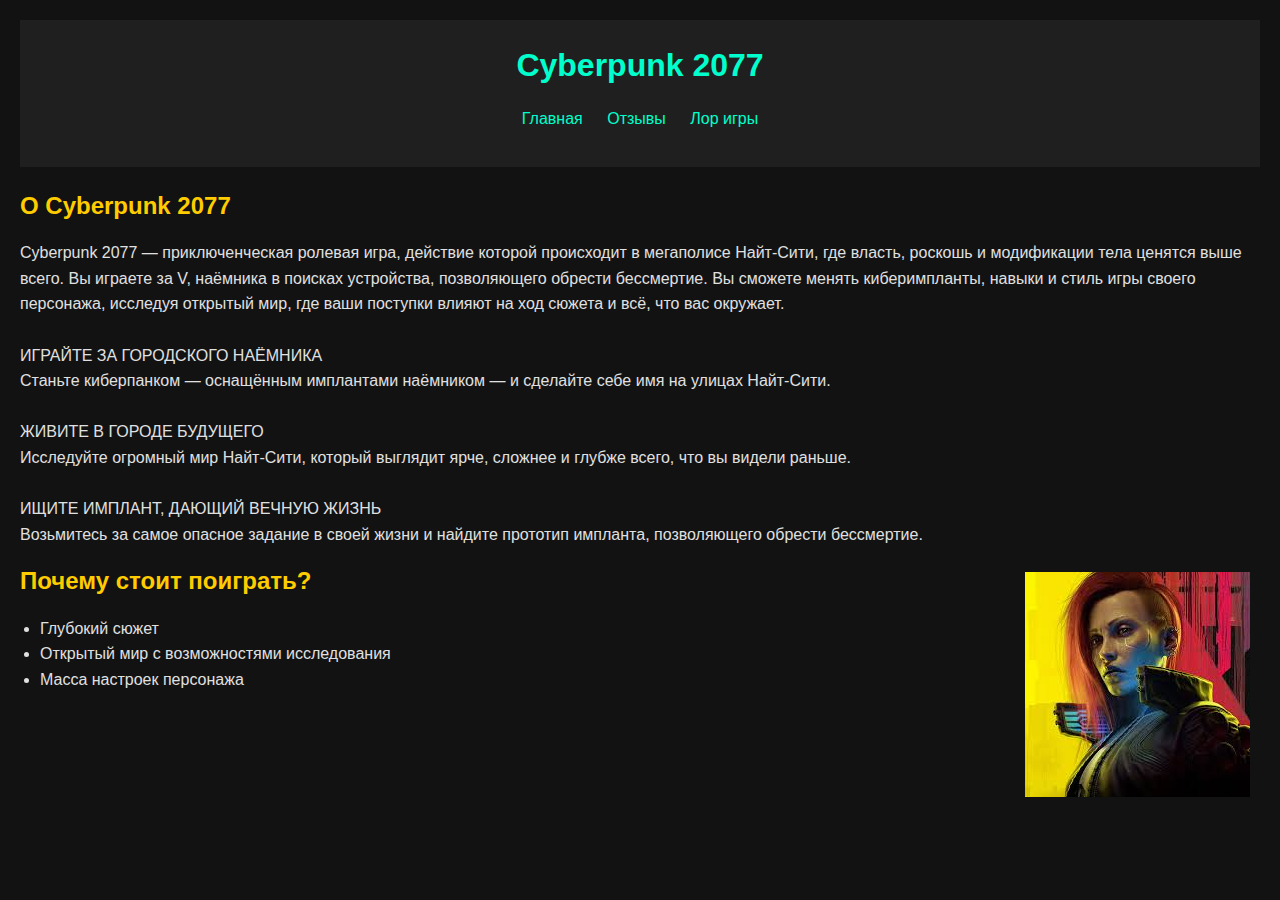
<file: index.html>
<!DOCTYPE html>
<html lang="ru">
<head>
    <meta charset="UTF-8">
    <meta name="description" content="Сайт о игре Cyberpunk 2077">
    <meta name="keywords" content="Cyberpunk 2077, игры, РПГ, мир">
    <meta name="author" content="Юманов Никита">
    <title>Главная - Cyberpunk 2077</title>
    <link rel="stylesheet" href="style.css">
</head>
<body>
    <header>
        <h1>Cyberpunk 2077</h1>
        <nav>
            <ul>
                <li><a href="index.html">Главная</a></li>
                <li><a href="reviews.html">Отзывы</a></li>
                <li><a href="lore.html">Лор игры</a></li>
            </ul>
        </nav>
    </header>
    <main>
        <h2>О Cyberpunk 2077</h2>
        <p>Cyberpunk 2077 — приключенческая ролевая игра, действие которой происходит в мегаполисе Найт-Сити, где власть, роскошь и модификации тела ценятся выше всего. Вы играете за V, наёмника в поисках устройства, позволяющего обрести бессмертие. Вы сможете менять киберимпланты, навыки и стиль игры своего персонажа, исследуя открытый мир, где ваши поступки влияют на ход сюжета и всё, что вас окружает.

            <br><br>ИГРАЙТЕ ЗА ГОРОДСКОГО НАЁМНИКА
            <br>Станьте киберпанком — оснащённым имплантами наёмником — и сделайте себе имя на улицах Найт-Сити.

            <br><br>ЖИВИТЕ В ГОРОДЕ БУДУЩЕГО
            <br>Исследуйте огромный мир Найт-Сити, который выглядит ярче, сложнее и глубже всего, что вы видели раньше.
                               
            <br><br>ИЩИТЕ ИМПЛАНТ, ДАЮЩИЙ ВЕЧНУЮ ЖИЗНЬ
            <br>Возьмитесь за самое опасное задание в своей жизни и найдите прототип импланта, позволяющего обрести бессмертие.</p>
        <img src="cyberpunk.jpg" alt="Cyberpunk 2077" style="float:right; margin:10px;">
        <h2>Почему стоит поиграть?</h2>
        <ul>
            <li>Глубокий сюжет</li>
            <li>Открытый мир с возможностями исследования</li>
            <li>Масса настроек персонажа</li>
        </ul>
    </main>
</body>
</html>
</file>
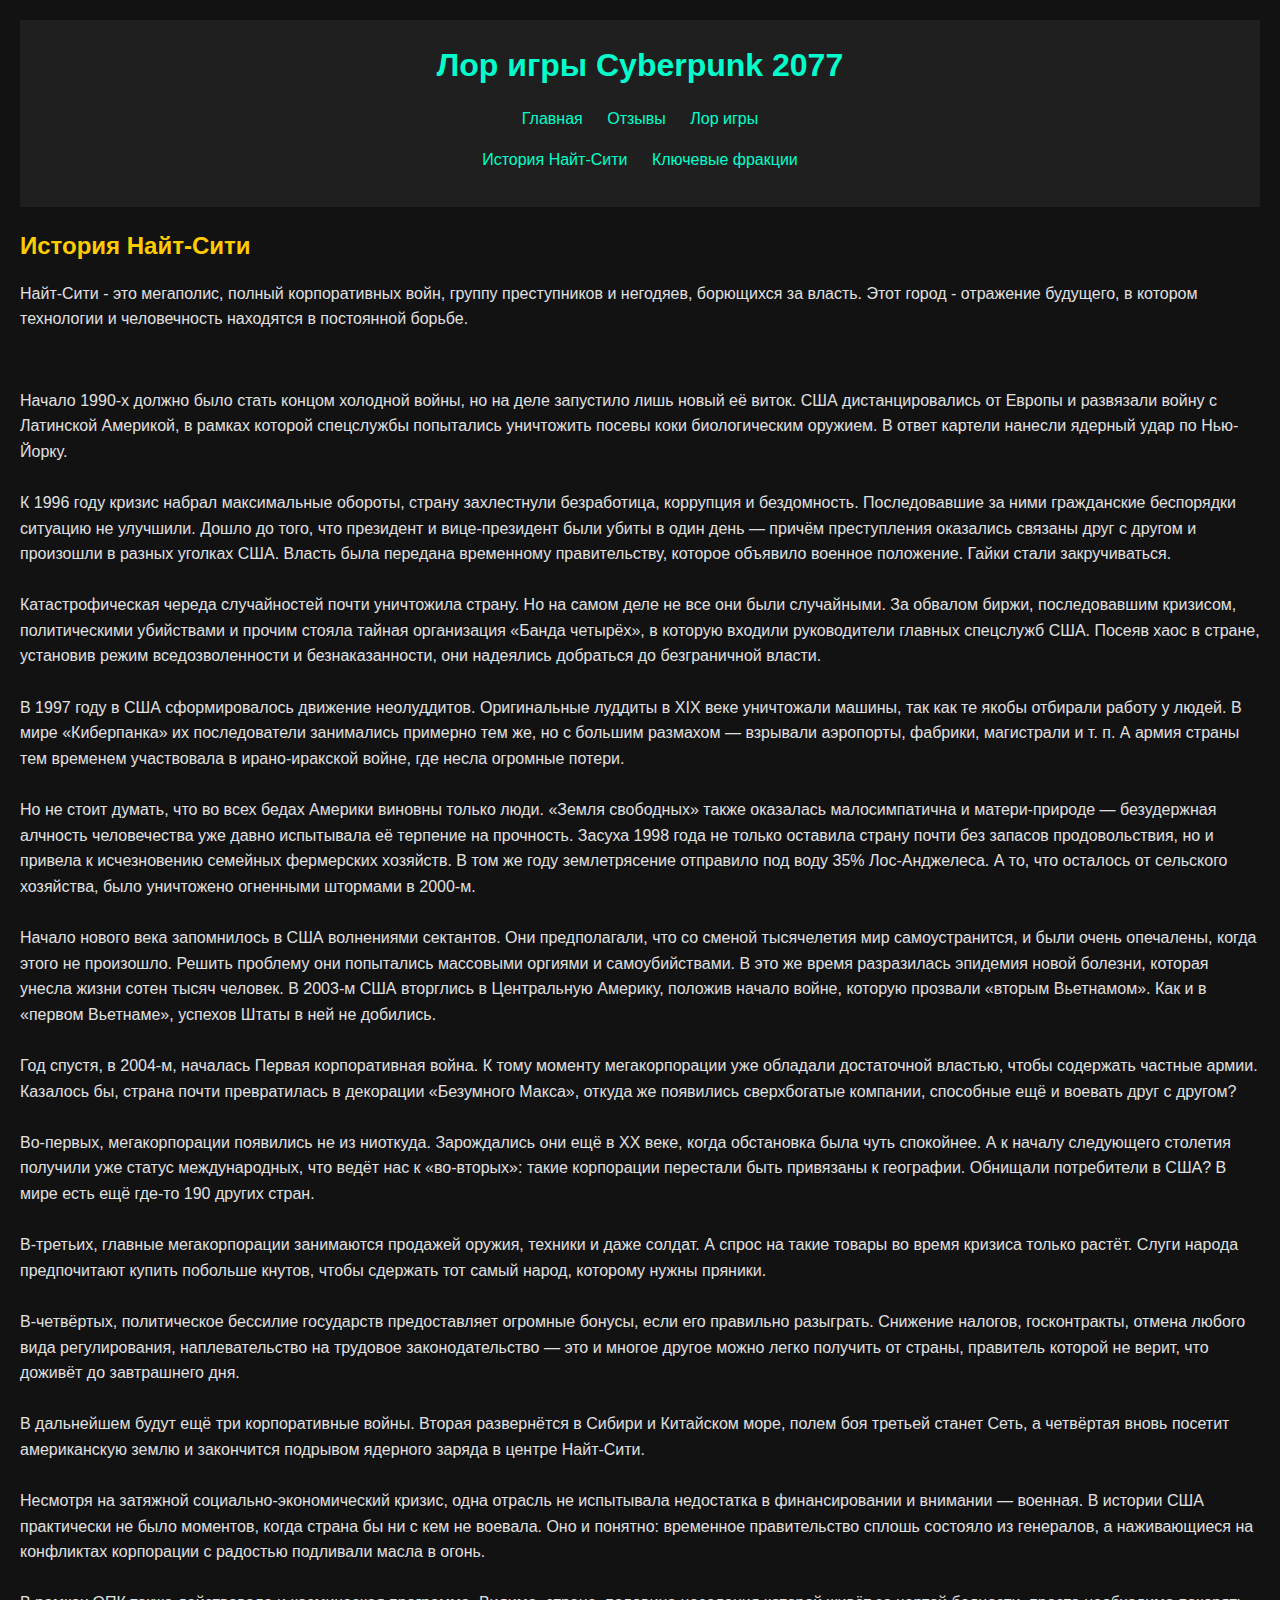
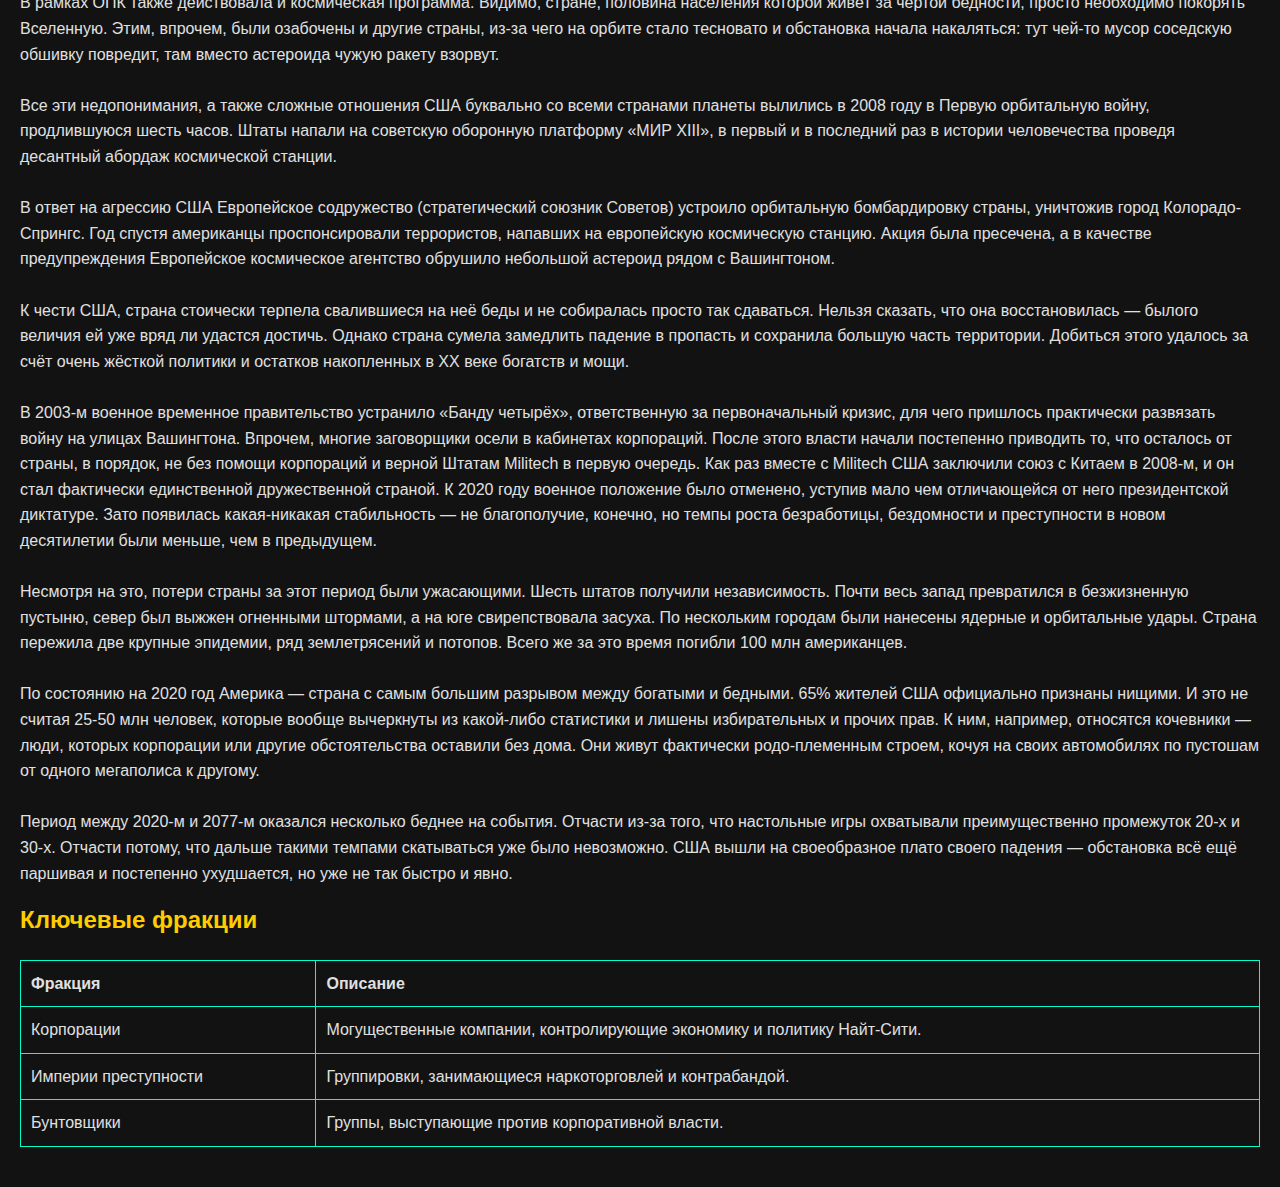
<file: lore.html>
<!DOCTYPE html>
<html lang="ru">
<head>
    <meta charset="UTF-8">
    <meta name="description" content="Лор игры Cyberpunk 2077">
    <meta name="keywords" content="Cyberpunk 2077, лор, история, мир">
    <meta name="author" content="Юманов Никита">
    <title>Лор игры - Cyberpunk 2077</title>
    <link rel="stylesheet" href="style.css">
</head>
<body>
    <header>
        <h1>Лор игры Cyberpunk 2077</h1>
        <nav>
            <ul>
                <li><a href="index.html">Главная</a></li>
                <li><a href="reviews.html">Отзывы</a></li>
                <li><a href="lore.html">Лор игры</a></li>
            </ul>
        </nav>
        <nav>
            <ul>
                <li><a href="#1">История Найт-Сити</a></li>
                <li><a href="#2">Ключевые фракции</a></li>
            </ul>
        </nav>
    </header>
    <main>
        <h2 id="1">История Найт-Сити</h2>
        <p>Найт-Сити - это мегаполис, полный корпоративных войн, группу преступников и негодяев, борющихся за власть. Этот город - отражение будущего, в котором технологии и человечность находятся в постоянной борьбе.</p><br>
        <p>Начало 1990-х должно было стать концом холодной войны, но на деле запустило лишь новый её виток. США дистанцировались от Европы и развязали войну с Латинской Америкой,
             в рамках которой спецслужбы попытались уничтожить посевы коки биологическим оружием. В ответ картели нанесли ядерный удар по Нью-Йорку.

            <br><br>К 1996 году кризис набрал максимальные обороты, страну захлестнули безработица, коррупция и бездомность. Последовавшие за ними гражданские беспорядки ситуацию не улучшили. Дошло до того, что президент и вице-президент были убиты в один день — причём преступления оказались связаны друг с другом и произошли в разных уголках США. Власть была передана временному правительству, которое объявило военное положение. Гайки стали закручиваться.
            
            <br><br>Катастрофическая череда случайностей почти уничтожила страну. Но на самом деле не все они были случайными. За обвалом биржи, последовавшим кризисом, политическими убийствами и прочим стояла тайная организация «Банда четырёх», в которую входили руководители главных спецслужб США. Посеяв хаос в стране, установив режим вседозволенности и безнаказанности, они надеялись добраться до безграничной власти.
            
            <br><br>В 1997 году в США сформировалось движение неолуддитов. Оригинальные луддиты в XIX веке уничтожали машины, так как те якобы отбирали работу у людей. В мире «Киберпанка» их последователи занимались примерно тем же, но с большим размахом — взрывали аэропорты, фабрики, магистрали и т. п. А армия страны тем временем участвовала в ирано-иракской войне, где несла огромные потери.
            
            <br><br>Но не стоит думать, что во всех бедах Америки виновны только люди. «Земля свободных» также оказалась малосимпатична и матери-природе — безудержная алчность человечества уже давно испытывала её терпение на прочность. Засуха 1998 года не только оставила страну почти без запасов продовольствия, но и привела к исчезновению семейных фермерских хозяйств. В том же году землетрясение отправило под воду 35% Лос-Анджелеса. А то, что осталось от сельского хозяйства, было уничтожено огненными штормами в 2000-м.
            
            <br><br>Начало нового века запомнилось в США волнениями сектантов. Они предполагали, что со сменой тысячелетия мир самоустранится, и были очень опечалены, когда этого не произошло. Решить проблему они попытались массовыми оргиями и самоубийствами. В это же время разразилась эпидемия новой болезни, которая унесла жизни сотен тысяч человек. В 2003-м США вторглись в Центральную Америку, положив начало войне, которую прозвали «вторым Вьетнамом». Как и в «первом Вьетнаме», успехов Штаты в ней не добились.
            
            <br><br>Год спустя, в 2004-м, началась Первая корпоративная война. К тому моменту мегакорпорации уже обладали достаточной властью, чтобы содержать частные армии. Казалось бы, страна почти превратилась в декорации «Безумного Макса», откуда же появились сверхбогатые компании, способные ещё и воевать друг с другом?
            
            <br><br>Во-первых, мегакорпорации появились не из ниоткуда. Зарождались они ещё в XX веке, когда обстановка была чуть спокойнее. А к началу следующего столетия получили уже статус международных, что ведёт нас к «во-вторых»: такие корпорации перестали быть привязаны к географии. Обнищали потребители в США? В мире есть ещё где-то 190 других стран.
            
            <br><br>В-третьих, главные мегакорпорации занимаются продажей оружия, техники и даже солдат. А спрос на такие товары во время кризиса только растёт. Слуги народа предпочитают купить побольше кнутов, чтобы сдержать тот самый народ, которому нужны пряники.
            
            <br><br>В-четвёртых, политическое бессилие государств предоставляет огромные бонусы, если его правильно разыграть. Снижение налогов, госконтракты, отмена любого вида регулирования, наплевательство на трудовое законодательство — это и многое другое можно легко получить от страны, правитель которой не верит, что доживёт до завтрашнего дня.
            
            <br><br>В дальнейшем будут ещё три корпоративные войны. Вторая развернётся в Сибири и Китайском море, полем боя третьей станет Сеть, а четвёртая вновь посетит американскую землю и закончится подрывом ядерного заряда в центре Найт-Сити.
            
            <br><br>Несмотря на затяжной социально-экономический кризис, одна отрасль не испытывала недостатка в финансировании и внимании — военная. В истории США практически не было моментов, когда страна бы ни с кем не воевала. Оно и понятно: временное правительство сплошь состояло из генералов, а наживающиеся на конфликтах корпорации с радостью подливали масла в огонь.
            
            <br><br>В рамках ОПК также действовала и космическая программа. Видимо, стране, половина населения которой живёт за чертой бедности, просто необходимо покорять Вселенную. Этим, впрочем, были озабочены и другие страны, из-за чего на орбите стало тесновато и обстановка начала накаляться: тут чей-то мусор соседскую обшивку повредит, там вместо астероида чужую ракету взорвут.
            
            <br><br>Все эти недопонимания, а также сложные отношения США буквально со всеми странами планеты вылились в 2008 году в Первую орбитальную войну, продлившуюся шесть часов. Штаты напали на советскую оборонную платформу «МИР XIII», в первый и в последний раз в истории человечества проведя десантный абордаж космической станции.
            
            <br><br>В ответ на агрессию США Европейское содружество (стратегический союзник Советов) устроило орбитальную бомбардировку страны, уничтожив город Колорадо-Спрингс. Год спустя американцы проспонсировали террористов, напавших на европейскую космическую станцию. Акция была пресечена, а в качестве предупреждения Европейское космическое агентство обрушило небольшой астероид рядом с Вашингтоном.
            
            <br><br>К чести США, страна стоически терпела свалившиеся на неё беды и не собиралась просто так сдаваться. Нельзя сказать, что она восстановилась — былого величия ей уже вряд ли удастся достичь. Однако страна сумела замедлить падение в пропасть и сохранила большую часть территории. Добиться этого удалось за счёт очень жёсткой политики и остатков накопленных в XX веке богатств и мощи.
            
            <br><br>В 2003-м военное временное правительство устранило «Банду четырёх», ответственную за первоначальный кризис, для чего пришлось практически развязать войну на улицах Вашингтона. Впрочем, многие заговорщики осели в кабинетах корпораций. После этого власти начали постепенно приводить то, что осталось от страны, в порядок, не без помощи корпораций и верной Штатам Militech в первую очередь. Как раз вместе с Militech США заключили союз с Китаем в 2008-м, и он стал фактически единственной дружественной страной. К 2020 году военное положение было отменено, уступив мало чем отличающейся от него президентской диктатуре. Зато появилась какая-никакая стабильность — не благополучие, конечно, но темпы роста безработицы, бездомности и преступности в новом десятилетии были меньше, чем в предыдущем.
            
            <br><br>Несмотря на это, потери страны за этот период были ужасающими. Шесть штатов получили независимость. Почти весь запад превратился в безжизненную пустыню, север был выжжен огненными штормами, а на юге свирепствовала засуха. По нескольким городам были нанесены ядерные и орбитальные удары. Страна пережила две крупные эпидемии, ряд землетрясений и потопов. Всего же за это время погибли 100 млн американцев.
            
            <br><br>По состоянию на 2020 год Америка — страна с самым большим разрывом между богатыми и бедными. 65% жителей США официально признаны нищими. И это не считая 25-50 млн человек, которые вообще вычеркнуты из какой-либо статистики и лишены избирательных и прочих прав. К ним, например, относятся кочевники — люди, которых корпорации или другие обстоятельства оставили без дома. Они живут фактически родо-племенным строем, кочуя на своих автомобилях по пустошам от одного мегаполиса к другому.
            
            <br><br>Период между 2020-м и 2077-м оказался несколько беднее на события. Отчасти из-за того, что настольные игры охватывали преимущественно промежуток 20-х и 30-х. Отчасти потому, что дальше такими темпами скатываться уже было невозможно. США вышли на своеобразное плато своего падения — обстановка всё ещё паршивая и постепенно ухудшается, но уже не так быстро и явно.</p>
        <h2 id="2">Ключевые фракции</h2>
        <table border="1">
            <tr>
                <th>Фракция</th>
                <th>Описание</th>
            </tr>
            <tr>
                <td>Корпорации</td>
                <td>Могущественные компании, контролирующие экономику и политику Найт-Сити.</td>
            </tr>

            <tr>
                <td>Империи преступности</td>
                <td>Группировки, занимающиеся наркоторговлей и контрабандой.</td>
            </tr>
            <tr>
                <td>Бунтовщики</td>
                <td>Группы, выступающие против корпоративной власти.</td>
            </tr>
        </table>
    </main>
</body>
</html>
</file>
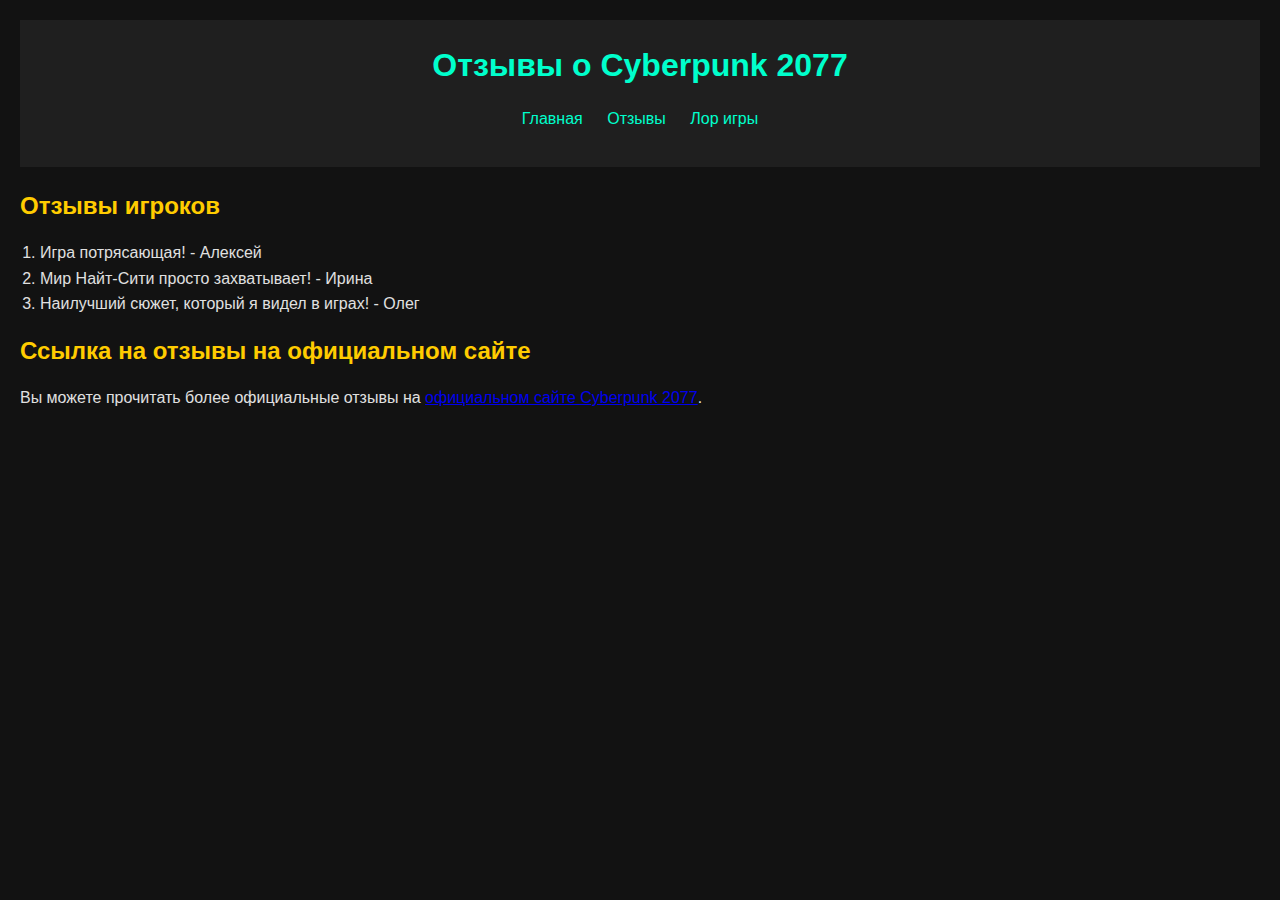
<file: reviews.html>
<!DOCTYPE html>
<html lang="ru">
<head>
    <meta charset="UTF-8">
    <meta name="description" content="Отзывы о игре Cyberpunk 2077">
    <meta name="keywords" content="Cyberpunk 2077, отзывы, игроки">
    <meta name="author" content="Юманов Никита">
    <title>Отзывы - Cyberpunk 2077</title>
    <link rel="stylesheet" href="style.css">
</head>
<body>
    <header>
        <h1>Отзывы о Cyberpunk 2077</h1>
        <nav>
            <ul>
                <li><a href="index.html">Главная</a></li>
                <li><a href="reviews.html">Отзывы</a></li>
                <li><a href="lore.html">Лор игры</a></li>
            </ul>
        </nav>
    </header>
    <main>
        <h2>Отзывы игроков</h2>
        <ol>
            <li>Игра потрясающая! - Алексей</li>
            <li>Мир Найт-Сити просто захватывает! - Ирина</li>
            <li>Наилучший сюжет, который я видел в играх! - Олег</li>
        </ol>
        <h2>Ссылка на отзывы на официальном сайте</h2>
        <p>Вы можете прочитать более официальные отзывы на <a href="https://www.cyberpunk.net" target="_blank">официальном сайте Cyberpunk 2077</a>.</p>
    </main>
</body>
</html>
</file>
<file: style.css>
* {
    box-sizing: border-box;
    margin: 0;
    padding: 0;
}

body {
    font-family: Arial, sans-serif;
    line-height: 1.6;
    background-color: #121212;
    color: #e0e0e0;
    padding: 20px;
}

header {
    background: #1f1f1f;
    padding: 20px;
    text-align: center;
}

h1 {
    color: #00ffcc;
}

nav ul {
    list-style-type: none;
    padding: 0;
}

nav ul li {
    display: inline;
    margin: 0 10px;
}

nav ul li a {
    color: #00ffcc;
    text-decoration: none;
}

nav ul li a:hover {
    text-decoration: underline;
}

main {
    margin: 20px 0;
}

h2 {
    color: #ffcc00;
}

p {
    margin: 15px 0;
}

img {
    max-width: 100%;
    height: auto;
}

ul, ol {
    margin: 15px 0;
    padding-left: 20px;
}

table {
    width: 100%;
    border-collapse: collapse;
    margin: 20px 0;
}

table, th, td {
    border: 1px solid #00ffcc;
}

th, td {
    padding: 10px;
    text-align: left;
}

footer {
    text-align: center;
    margin-top: 20px;
    font-size: 0.8em;
}

footer p {
    color: #888;
}
</file>
